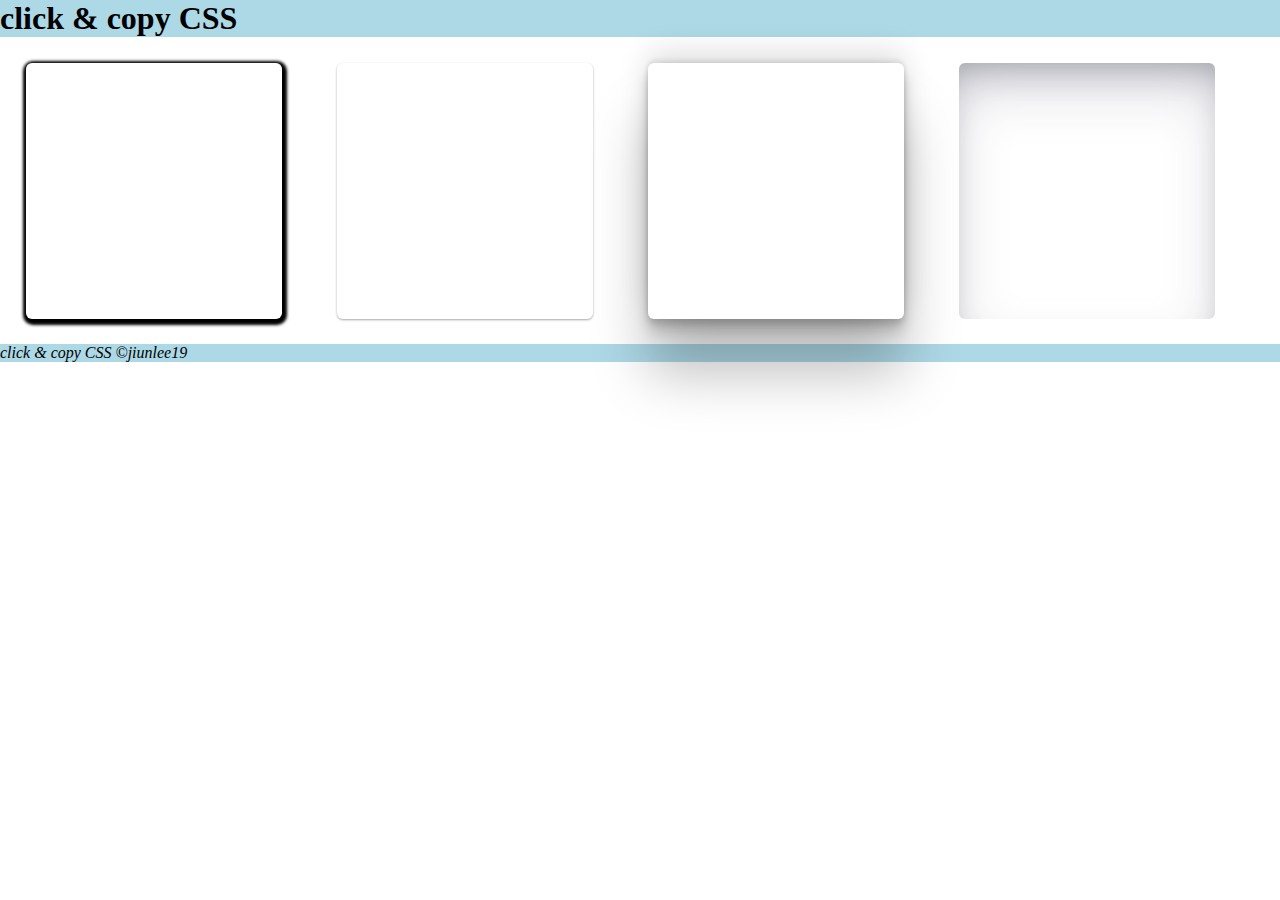
<file: css클론사이트/index.html>
<!DOCTYPE html>
<html lang="ko">
    <head>
        <meta charset="UTF-8" />
        <meta name="viewport" content="width=device-width, initial-scale=1.0" />
        <title>click & copy CSS</title>
        <style>
            * {
                margin: 0;
                padding: 0;
            }
            header,
            footer {
                width: 100vw;
                background-color: lightblue;
            }
            main {
                background-color: white;
            }
            ul {
                list-style: none;
            }
            li {
                display: inline-block;
            }
            [class*="box"] {
                width: 20vw;
                height: 20vw;
                border-radius: 6px;
                margin: 2vw;
                p {
                    opacity: 0;
                }
            }
            [class*="box"] p {
                width: 100%; /* 박스를 꽉 채움 */
                height: 100%;
                display: flex; /* 텍스트 자체도 중앙 정렬하고 싶을 때 */
                align-items: center;
                justify-content: center;
                opacity: 0;
                transition: opacity 0.2s;
                pointer-events: none; /* 클릭 이벤트 방해하지 않도록! ✅ */
            }
            [class*="box"]:hover p,
            [class*="box"]:hover p {
                cursor: pointer;
                opacity: 1;
                text-decoration: underline;
            }

            ul :first-child > div {
                box-shadow: 1px 2px 3px 4px black;
            }

            ul :nth-child(2) > div {
                box-shadow: rgba(0, 0, 0, 0.12) 0px 1px 3px,
                    rgba(0, 0, 0, 0.24) 0px 1px 2px;
            }
            ul :nth-child(3) > div {
                box-shadow: rgba(0, 0, 0, 0.25) 0px 54px 55px,
                    rgba(0, 0, 0, 0.12) 0px -12px 30px,
                    rgba(0, 0, 0, 0.12) 0px 4px 6px,
                    rgba(0, 0, 0, 0.17) 0px 12px 13px,
                    rgba(0, 0, 0, 0.09) 0px -3px 5px;
            }
            ul :nth-child(4) > div {
                box-shadow: rgba(50, 50, 93, 0.25) 0px 30px 60px -12px inset,
                    rgba(0, 0, 0, 0.3) 0px 18px 36px -18px inset;
            }
        </style>
    </head>
    <body>
        <header>
            <h1 class="logo">click & copy CSS</h1>
        </header>
        <main>
            <ul>
                <li>
                    <div
                        class="box1"
                        role="button"
                        aria-label="box1 box-shadow css 복사하기"
                    >
                        <p>#1</p>
                    </div>
                </li>
                <li>
                    <div
                        class="box2"
                        role="button"
                        aria-label="box2 box-shadow css 복사하기"
                    >
                        <p>#2</p>
                    </div>
                </li>
                <li>
                    <div
                        class="box3"
                        role="button"
                        aria-label="box3 box-shadow css 복사하기"
                    >
                        <p>#3</p>
                    </div>
                </li>
                <li>
                    <div
                        class="box4"
                        role="button"
                        aria-label="box4 box-shadow css 복사하기"
                    >
                        <p>#4</p>
                    </div>
                </li>
            </ul>
        </main>
        <footer><cite>click & copy CSS &copy;jiunlee19</cite></footer>
        <script>
            document.addEventListener("click", handleCopyCSS);
            document.addEventListener("touchstart", handleCopyCSS);

            function handleCopyCSS(e) {
                const boxDiv = e.target.closest("div[class^='box']");
                if (boxDiv) {
                    const computedStyle = window.getComputedStyle(boxDiv);
                    const boxShadow =
                        computedStyle.getPropertyValue("box-shadow");

                    navigator.clipboard
                        .writeText(`box-shadow: ${boxShadow};`)
                        .then(() => {
                            alert("복사되었습니다!");
                        })
                        .catch((err) => {
                            console.error("복사 실패! 다시 클릭해주세요", err);
                        });
                }
            }
        </script>
        <ins
            class="kakao_ad_area"
            style="display: none"
            data-ad-unit="DAN-WpbnrZjvrl5Tbeiy"
            data-ad-width="728"
            data-ad-height="90"
        ></ins>
        <script
            type="text/javascript"
            src="//t1.daumcdn.net/kas/static/ba.min.js"
            async
        ></script>
    </body>
</html>
</file>
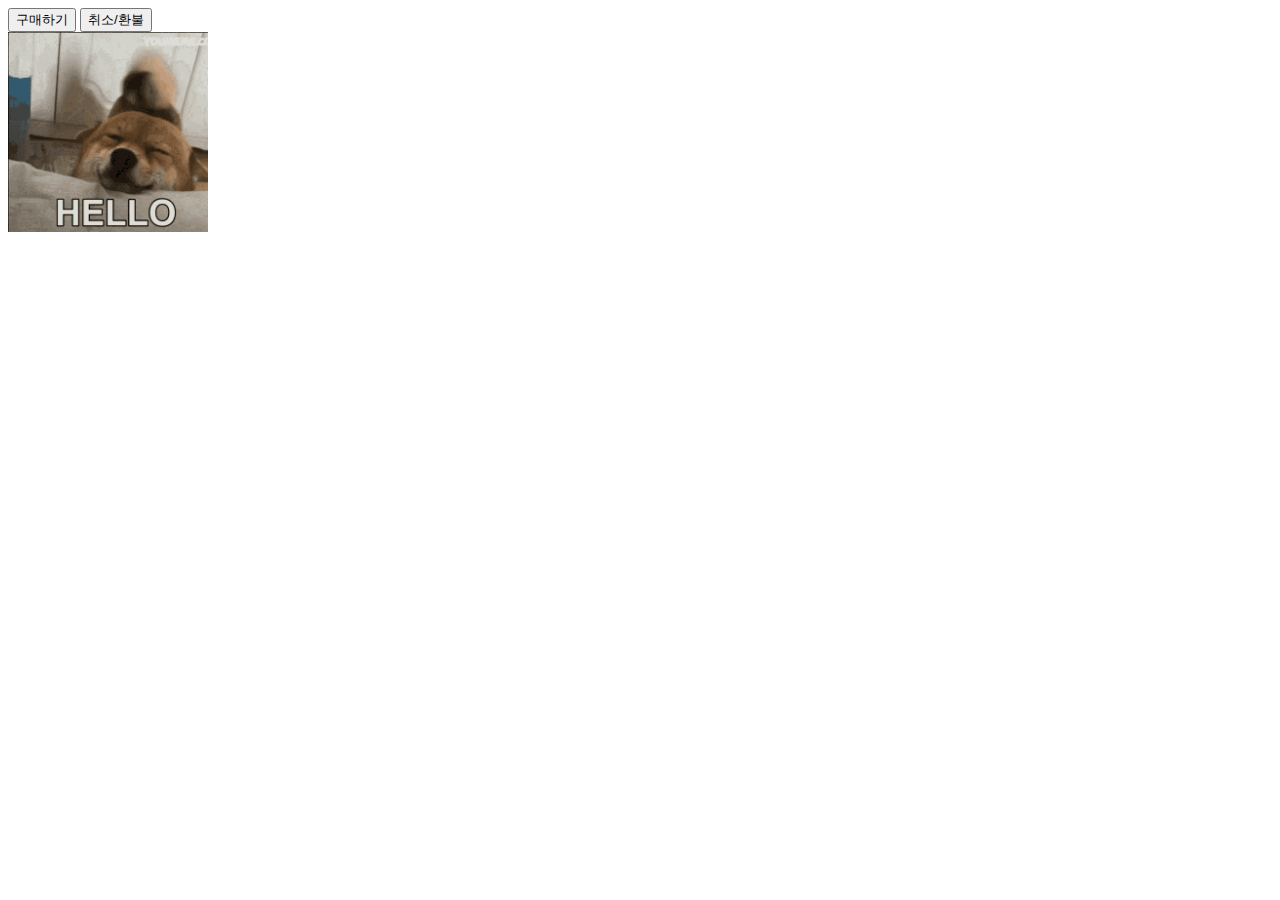
<file: DOM제어실습/index.html>
<!DOCTYPE html>
<html lang="en">
<head>
    <meta charset="UTF-8">
    <meta name="viewport" content="width=device-width, initial-scale=1.0">
    <title>active website</title>
</head>
<body>
    <div id="btns">
        <button id="buy">구매하기</button>
        <button id="cancle">취소/환불</button>
    </div>
    
    <div id="cursor-img"></div>

    <script>
        const cursorImg = document.querySelector('#cursor-img');
        cursorImg.style.backgroundImage = "url('./img/hello.gif')";
        cursorImg.style.backgroundRepeat = "no repeat";
        cursorImg.style.backgroundSize = "cover";
        cursorImg.style.position="fixed";
        cursorImg.style.width="200px";
        cursorImg.style.height="200px";

        const btns = document.getElementById('btns');
        const buyBtn = document.getElementById('buy');
        const cancleBtn = document.getElementById('cancle');
        
        window.addEventListener('mousemove',(e)=>{
            let mouseX = e.clientX + 10;
            let mouseY = e.clientY + 10;
            
            cursorImg.style.left = mouseX + 'px';
            cursorImg.style.top = mouseY + 'px'; 
        })
        

        btns.addEventListener('mouseover', (e) => {
            if (e.target.id === 'buy') {
                cursorImg.style.backgroundImage = "url('./img/happy.gif')";
            } else if (e.target.id === 'cancle') {
                cursorImg.style.backgroundImage = "url('./img/cry.gif')";
            }
        });
        btns.addEventListener('mouseout', (e) => {
            if (e.target.tagName === 'BUTTON') {
                cursorImg.style.backgroundImage = "url('./img/hello.gif')";
            }
        });
        //mouseover, mouseout은 이벤트버블링을 통해 가능하지만,
        //mouseenter, mouseleave는 이벤트버블링되지 않는다.
        buyBtn.addEventListener('mouseenter', () => {
            cursorImg.style.backgroundImage = "url('./img/happy.gif')";
        });
        buyBtn.addEventListener('mouseleave', () => {
            cursorImg.style.backgroundImage = "url('./img/hello.gif')";
        });
    
        cancleBtn.addEventListener('mouseenter', () => {
            cursorImg.style.backgroundImage = "url('./img/cry.gif')";
        });
        cancleBtn.addEventListener('mouseleave', () => {
            cursorImg.style.backgroundImage = "url('./img/hello.gif')";
        });
        

        
    </script>
</body>
</html>
</file>
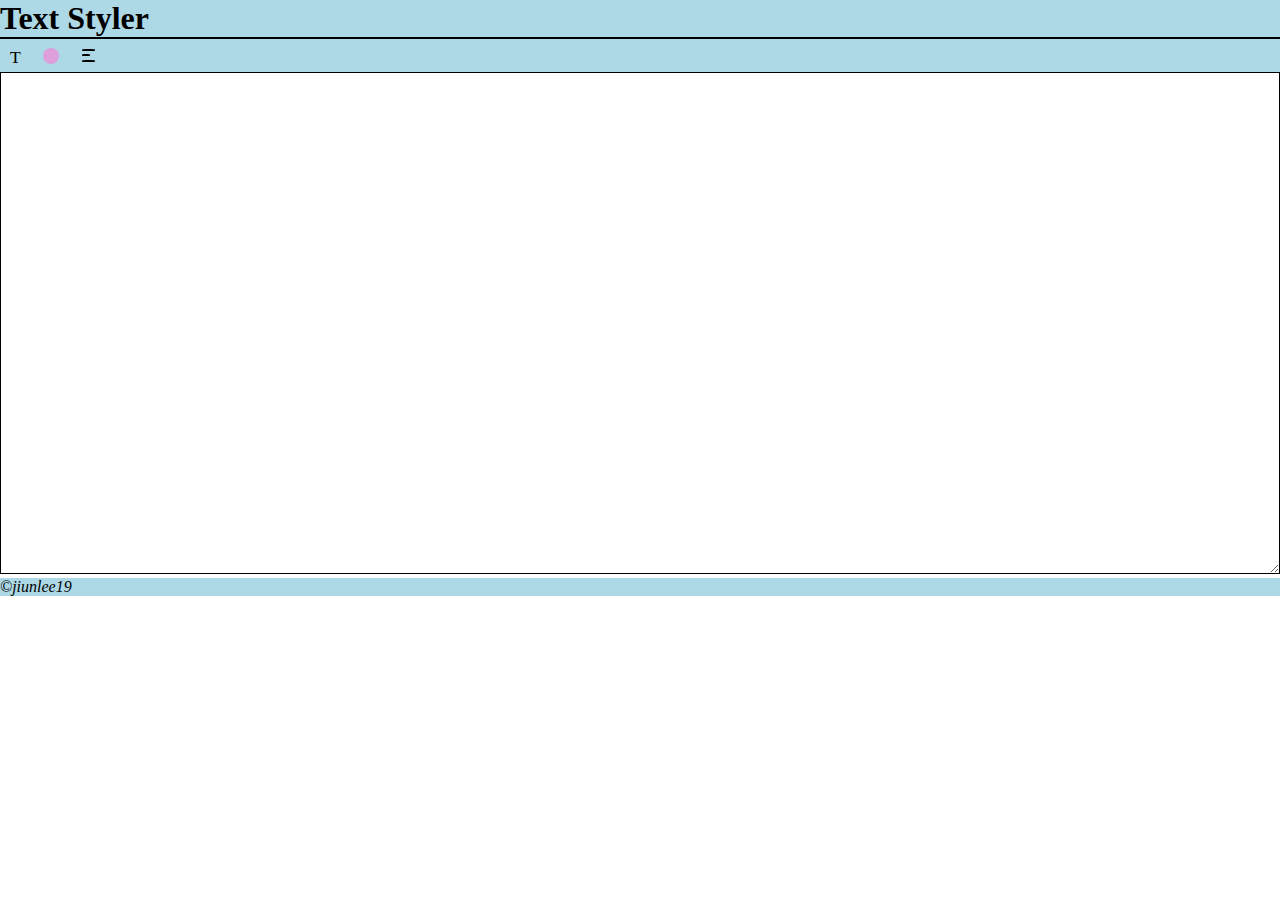
<file: text-styler/index.html>
<!DOCTYPE html>
<html lang="ko">
    <head>
        <meta charset="UTF-8" />
        <meta name="viewport" content="width=device-width, initial-scale=1.0" />
        <title>Text Styler</title>
        <link rel="stylesheet" href="./css/hamburger.css" />
        <style>
            :root {
                --bgc-purple: #8b00ff;
            }
            * {
                margin: 0;
                padding: 0;
            }
            header,
            footer {
                background-color: lightblue;
            }
            hr {
                border: solid 1px black;
            }
            .styler-nav {
                width: 85px;
                height: 33px;
                padding: 0 10px;
                display: flex;
                justify-content: space-between;
                align-items: center;
            }
            .text {
                all: unset;
                border: 0;
                line-height: 1rem;
                margin-top: 3px;
            }
            .text::after {
                content: "T";
                font-size: 1.1rem;
            }
            .color {
                width: 1rem;
                height: 1rem;
                border: 0;
                border-radius: 50px;
                background-color: plum;
                transition: background-color 1s ease;
            }

            .flex {
                border: 0;
                background-color: lightblue;
            }
            .styler-nav > button:hover {
                cursor: pointer;
            }
            .styler-nav > .text:hover {
                font-weight: 600;
                color: #8b00ff;
            }
            .styler-nav > .color:hover {
                font-weight: 600;
                background-color: #8b00ff;
            }
            .styler-nav > .flex:hover .hamburger span {
                height: 2.5px;
                background: #8b00ff;
            }

            section[class$="-styler"] {
                display: none;
                margin: 10px 0;
                padding: 10px;
            }

            section[class$="-styler"].block {
                display: block;
            }

            textarea {
                width: calc(100vw - 2px);
                height: 500px;
                border: solid 1px black;
            }
        </style>
    </head>
    <body>
        <header>
            <h1>Text Styler</h1>
            <hr aria-label="hidden" />
            <section class="styler-nav">
                <button class="text"></button>
                <button class="color"></button>
                <button class="flex">
                    <div class="hamburger">
                        <span></span>
                        <span></span>
                        <span></span>
                    </div>
                </button>
            </section>

            <section class="text-styler">text</section>
            <section class="color-styler">color</section>
            <section class="flex-styler">flex</section>
        </header>
        <main>
            <textarea name="" id="" cols="30" rows="10"></textarea>
        </main>
        <footer><cite>&copy;jiunlee19</cite></footer>
        <script src="./js/styler.js"></script>
    </body>
</html>
</file>
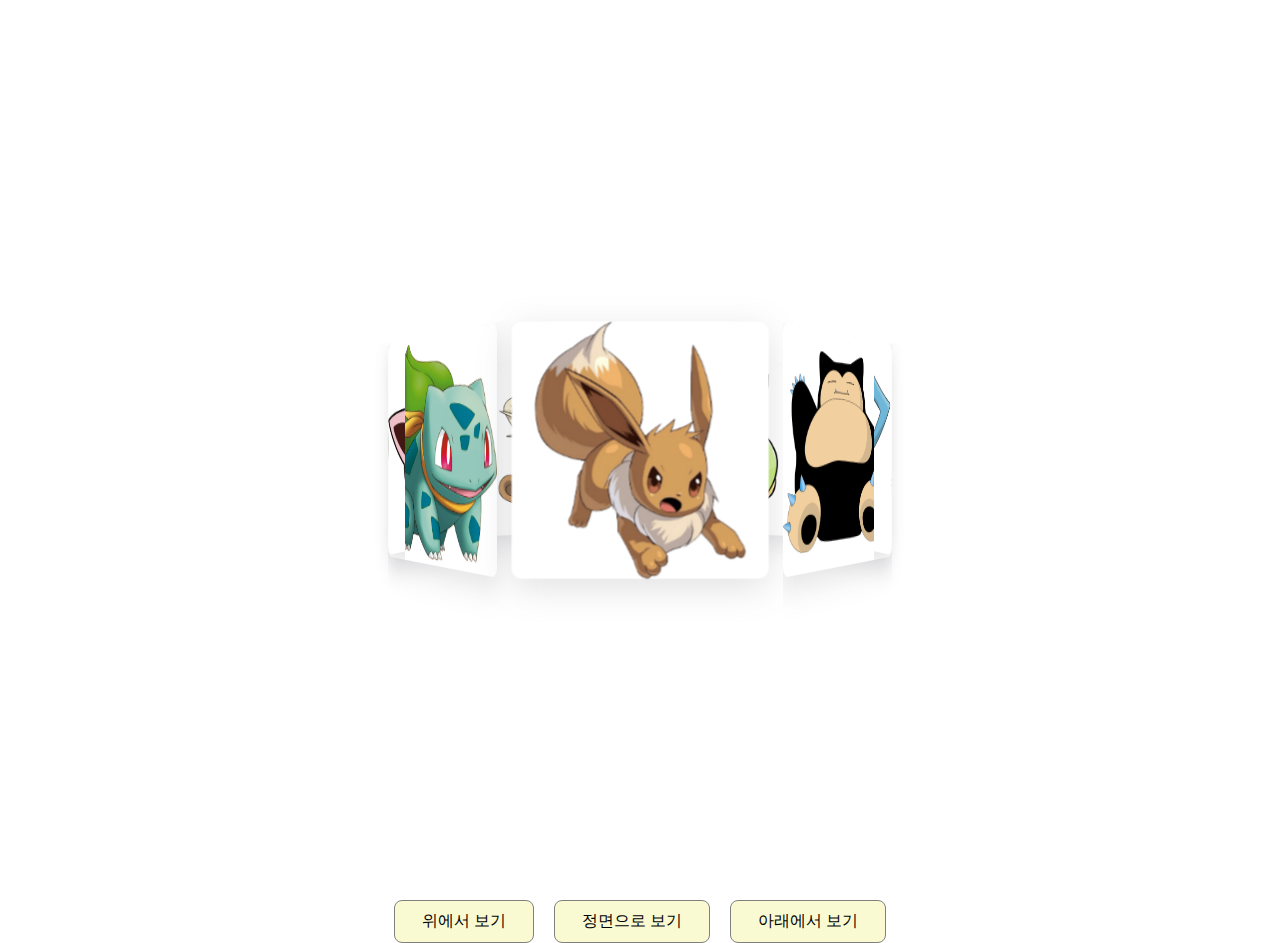
<file: 이스트캠프_실습결과물/poketmon-carousel/carousel.html>
<!DOCTYPE html>
<html lang="en">
    <head>
        <meta charset="UTF-8" />
        <meta name="viewport" content="width=device-width, initial-scale=1.0" />
        <title>Poketmon Carousel</title>
        <link rel="stylesheet" href="./reset.css" />
        <link rel="stylesheet" href="./carousel.css" />
        <style>
            .btn-group {
                width: 100vw;
                display: flex;
                justify-content: center;
                gap: 20px;
            }
            button {
                all: unset;
                padding: 10px 27px;
                background-color: lightgoldenrodyellow;
                border: solid 1px gray;
                border-radius: 8px;

                cursor: pointer;
            }
            button:hover {
                color: white;
                background-color: navy;
                transition: all 1s;
            }
        </style>
    </head>
    <body>
        <div class="container">
            <div class="carousel">
                <div class="item"></div>
                <div class="item"></div>
                <div class="item"></div>
                <div class="item"></div>
                <div class="item"></div>
                <div class="item"></div>
                <div class="item"></div>
            </div>
        </div>
        <div class="btn-group">
            <button class="top-view">위에서 보기</button>
            <button class="normal-view">정면으로 보기</button>
            <button class="bottom-view">아래에서 보기</button>
        </div>

        <script>
            document.addEventListener("click", function (e) {
                const button = e.target;

                if (button.classList.contains("top-view")) {
                    const container = document.querySelector(".container");
                    container.style.transform = "rotateX(45deg)";
                } else if (button.classList.contains("normal-view")) {
                    const container = document.querySelector(".container");
                    container.style.transform = "rotateX(0)";
                } else if (button.classList.contains("bottom-view")) {
                    const container = document.querySelector(".container");
                    container.style.transform = "rotateX(-45deg)";
                }
            });
        </script>
    </body>
</html>
</file>
<file: text-styler/css/hamburger.css>
/* 햄버거 버튼 */
.hamburger {
    width: 0.8rem;
    height: 0.8rem;
    cursor: pointer;
    display: flex;
    flex-direction: column;
    justify-content: space-between;
}

.hamburger span {
    display: block;
    height: 2px;
    background: black;
    border-radius: 30%;
}

.hamburger :nth-child(2) {
    width: 0.5rem;
}
</file>
<file: 이스트캠프_실습결과물/poketmon-carousel/carousel.css>
@keyframes carousel {
    0% {
        transform: rotateY(0deg);
    }
    50% {
        transform: rotateY(180deg);
    }
    100% {
        transform: rotateY(360deg);
    }
}
.container {
    width: 100vw;
    height: 100vh;
    display: flex;
    justify-content: center;
    align-items: center;
    perspective: 1000px;

    transform-style: preserve-3d;
    /* transform: rotateX(-45deg); */
}

.carousel {
    width: 200px;
    height: 200px;
    position: relative;

    animation-name: carousel;
    animation-duration: 15s;
    animation-iteration-count: infinite;
    animation-timing-function: linear;
    transform-style: preserve-3d;
}
.item {
    width: 100%;
    height: 100%;
    border-radius: 8px;

    background-size: contain;
    background-repeat: no-repeat;
    background-position: center;
    box-shadow: rgba(100, 100, 111, 0.2) 0px 7px 29px 0px;
    background-color: white;
    position: absolute;

    /* backface-visibility: hidden; */
}
.item:nth-child(1) {
    transform: rotateY(0) translateZ(calc(200px * 7 / 2 / 3.14));
    background-image: url("./images/ev.png");
}
.item:nth-child(2) {
    transform: rotateY(calc(360deg / 7 * 1))
        translateZ(calc(200px * 7 / 2 / 3.14));
    background-image: url("./images/jammanbo.png");
}
.item:nth-child(3) {
    transform: rotateY(calc(360deg / 7 * 2))
        translateZ(calc(200px * 7 / 2 / 3.14));
    background-image: url("./images/mazayoung.png");
}
.item:nth-child(4) {
    transform: rotateY(calc(360deg / 7 * 3))
        translateZ(calc(200px * 7 / 2 / 3.14));
    background-image: url("./images/mobugi.png");
}
.item:nth-child(5) {
    background-image: url("./images/nyaong.png");
    transform: rotateY(calc(360deg / 7 * 4))
        translateZ(calc(200px * 7 / 2 / 3.14));
}
.item:nth-child(6) {
    background-image: url("./images/pulin.png");
    transform: rotateY(calc(360deg / 7 * 5))
        translateZ(calc(200px * 7 / 2 / 3.14));
}
.item:nth-child(7) {
    background-image: url("./images/weirdseed.png");
    transform: rotateY(calc(360deg / 7 * 6))
        translateZ(calc(200px * 7 / 2 / 3.14));
}
</file>
